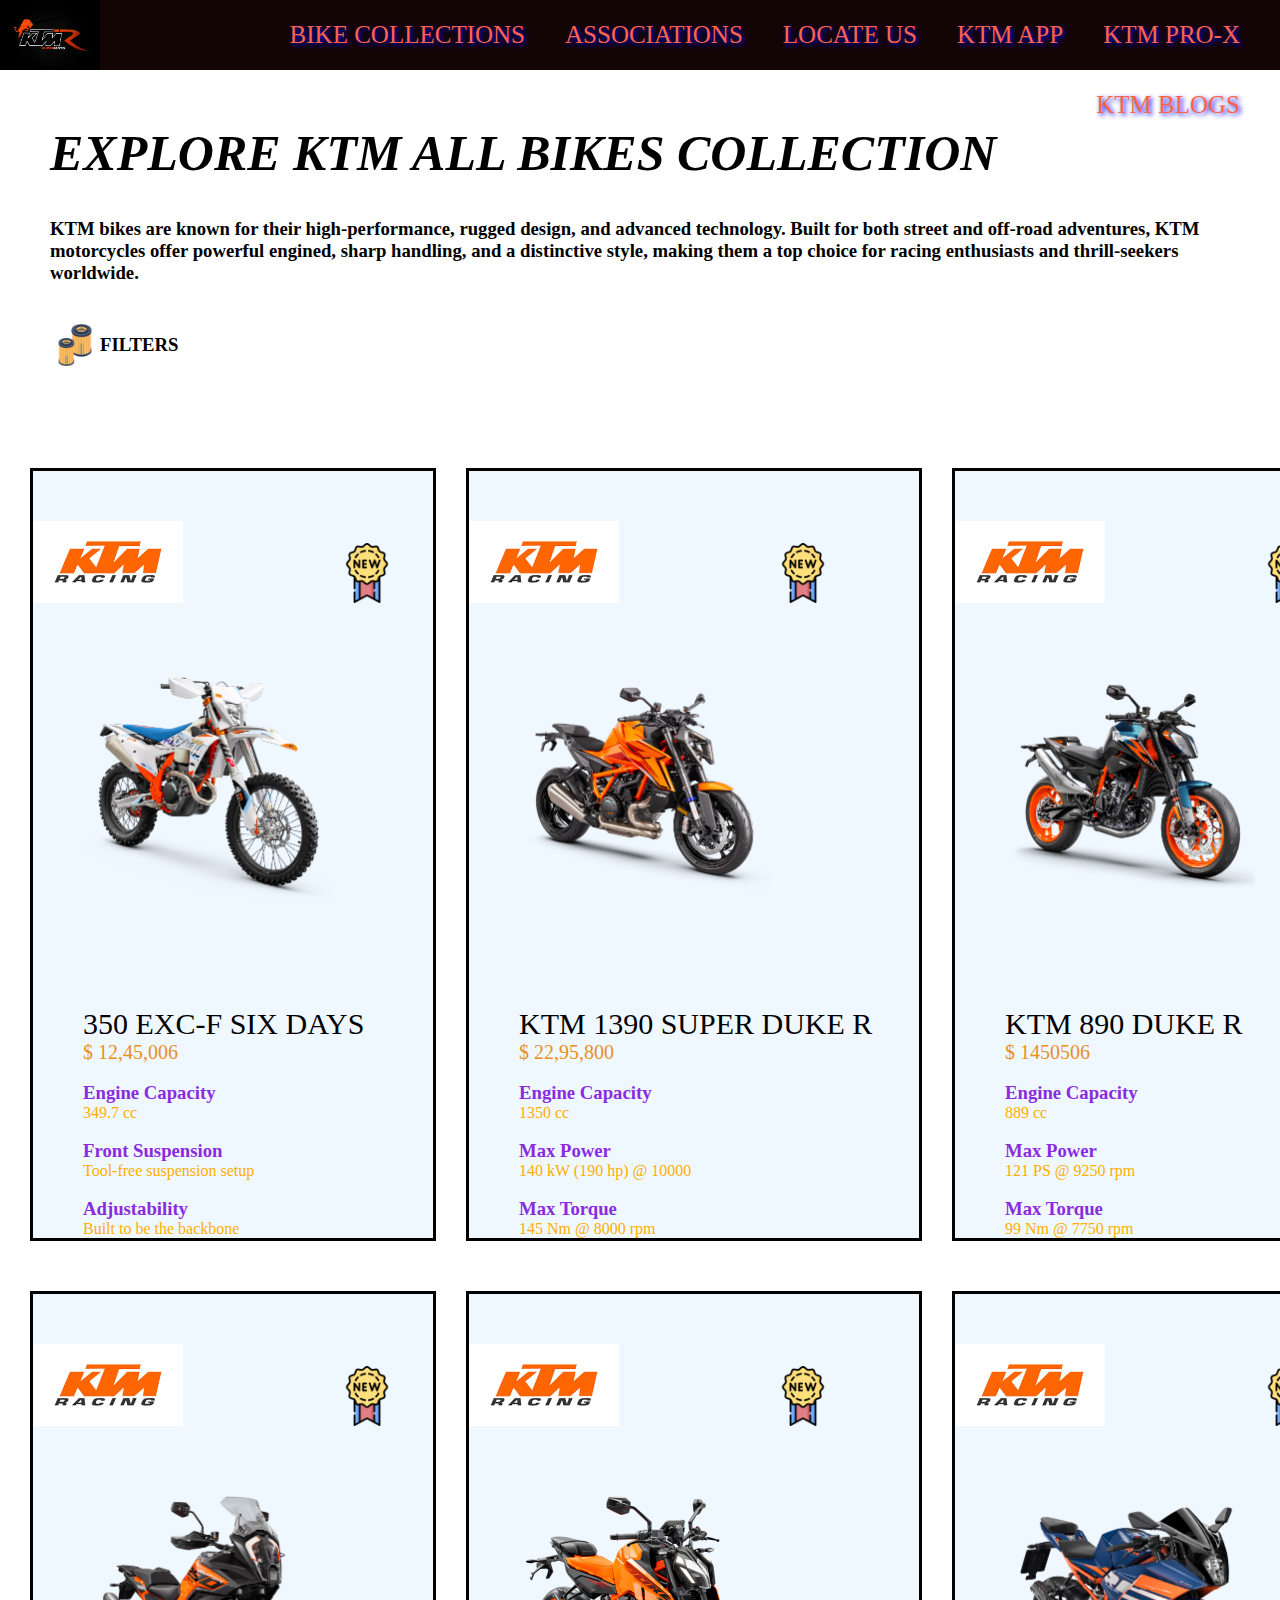
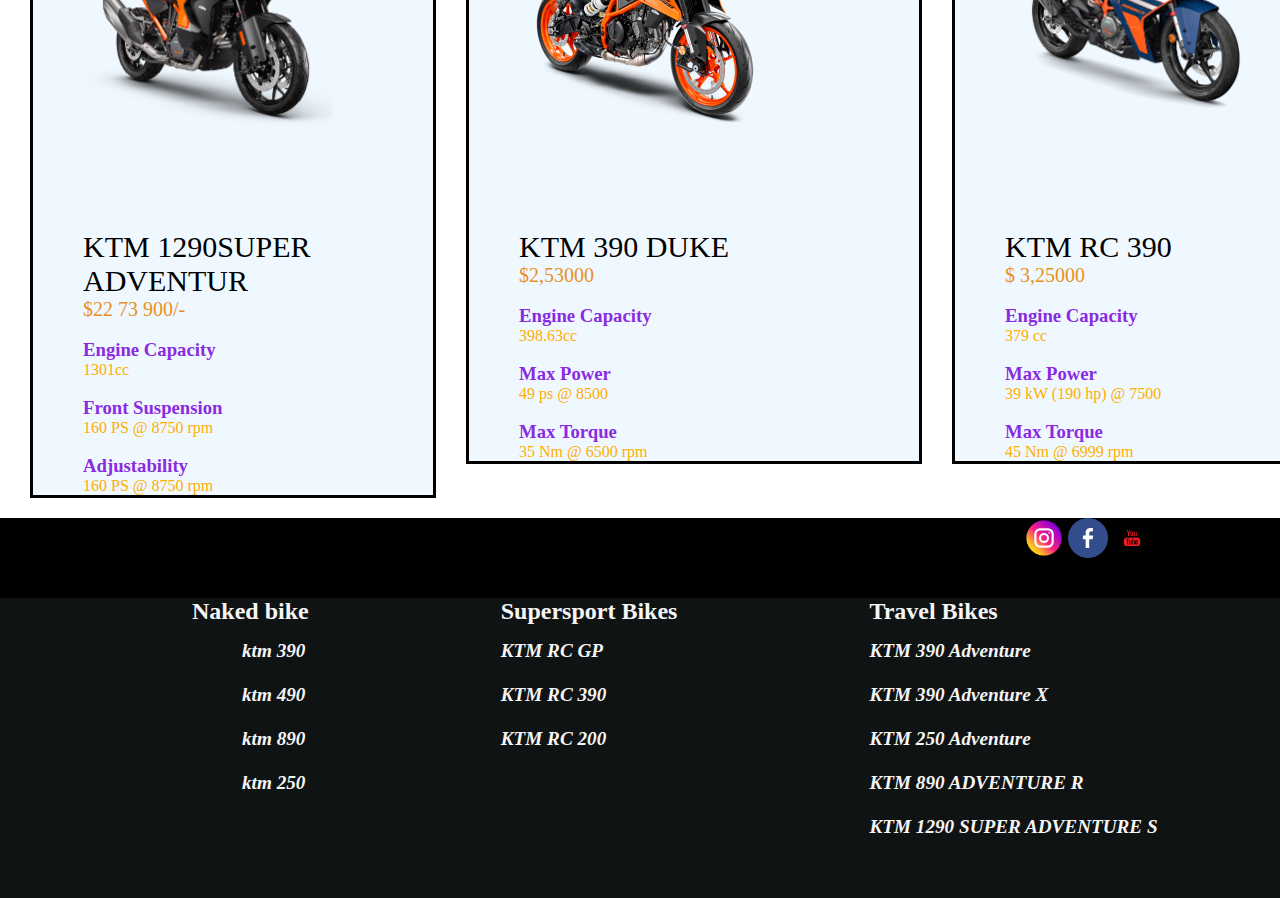
<file: BIKE COLLECTION.html>
<!DOCTYPE html>
<html lang="en">

<head>
  <meta charset="UTF-8">
  <meta name="viewport" content="width=device-width, initial-scale=1.0">
  <title>Document</title>
  <link rel="stylesheet" href="bikecollection.css">
</head>
<style>
  * {
    margin: 0;
    padding: 0;
  }

  nav {
    width: 100%;
    height: 70px;
    background-color: rgb(20, 5, 5);
    /* border: 8px rgb(41, 213, 210) inset ; */

  }

  nav a {
    text-decoration: none;
    font-size: 25px;
    line-height: 70px;
    float: right;
    margin-right: 40px;
    text-shadow: 2px 2px 5px blue;
    color: tomato;

  }

  a:hover {
    color: #6ef110;
    text-shadow: 2px 2px 5px rgb(7, 13, 13), 5px 5px 25px tomato, 5px 5px 5px tomato;
  }
  .g:hover{ 
    height: 60px;
    width: 60px;
  }
</style>

<body>

  <!-- NAVBAR  -->
  <nav>
    <a style="float: left;" href="index.html"><img src="./Images/logo 1 ktm.jpg" alt="" width="100px" height="70px"></a>
    <a href="KTM PRO-X.html">KTM PRO-X</a>
    <a href="KTM APP.html">KTM APP</a>
    <a href="LOCATE US.html">LOCATE US</a>
    <a href="ASSOCIATIONS.html">ASSOCIATIONS</a>
    <a href="BIKE COLLECTION.html">BIKE COLLECTIONS</a>
    <a href="KTM BLOGS.html">KTM BLOGS</a>
  </nav>

  <!-- FIRST CONTENT  -->
  <div style="margin-left: 50px; margin-right: 50px;"><br><br><br>
    <p style="font-size:50px;font-style:oblique;"><b>EXPLORE KTM ALL BIKES COLLECTION</b></p><br><br>
    <h3><b>KTM bikes are known for their high-performance, rugged design, and advanced technology. Built for both street
        and off-road adventures, KTM motorcycles offer powerful engined, sharp handling, and a distinctive style, making
        them a top choice for racing enthusiasts and thrill-seekers worldwide.</b></h3>
  </div><br><br>

  <div style="margin-left: 50px;">
    <img src="./Images/filter.png" alt="" width="50px">
    <h3 style="margin-top:-40px ; margin-left: 50px; ">FILTERS</h3>
    <p style="margin-left:1250px;margin-top: -10px;font-weight: bolder;"><b>Sort by: New Arrival</b></p>
  </div>

  <div>
    <!-- 1 -->
    <div class="bikecollection" style="display: flex;">


      <div style="border: 3px solid black;width:450px;margin-left:30px;margin-top:50px;background-color:aliceblue; ">
        <div>
          <img src="/Images/download.png" alt="" width="150px" style="margin-top: 50px;">
          <img src="/Images/new.png" alt="" width="60px" style="margin-left: 150px;">
        </div>

        <div class="e350exv" style=" margin-left: 50px; margin-top: 50px;">
          <div style="height: 350px;width: 350px;">
            <a href=""><img class="ktm350" src="/Images/350-EXC-F.webp" alt="" width="250px"></a>
          </div>
          <p style="font-size:30px">350 EXC-F SIX DAYS</p>
          <p style="color: rgb(233, 144, 28); font-size: 20px;">$ 12,45,006</p><br>


          <div style="color: rgb(255, 174, 0);">
            <div>
              <h3 style="color: blueviolet;">Engine Capacity</h3>
              <p>349.7 cc</p><br>
              <div>
                <h3 style="color: blueviolet;">Front Suspension</h3>
                <p>Tool-free suspension setup</p><br>
                <div>
                  <h3 style="color: blueviolet;">Adjustability</h3>
                  <p>Built to be the backbone</p>
                </div>
              </div>
            </div>
          </div>
        </div>
      </div>

      <!-- 2 -->
      <div class="bikecollection">

        <div style="border: 3px solid black;width:450px;margin-left:30px;margin-top:50px;background-color:aliceblue; ">
          <div>
            <img src="/Images/download.png" alt="" width="150px" style="margin-top: 50px;">
            <img src="/Images/new.png" alt="" width="60px" style="margin-left: 150px;">
          </div>

          <div class="e350exv" style=" margin-left: 50px; margin-top: 50px;">
            <div style="height: 350px;width: 350px;">
              <a href=""><img class="ktm350" src="/Images/1390 Super Duke R Orange.webp" alt="" width="250px"></a>
            </div>
            <p style="font-size:30px">KTM 1390 SUPER DUKE R</p>
            <p style="color: rgb(233, 144, 28); font-size: 20px;">$ 22,95,800</p><br>


            <div style="color: rgb(255, 174, 0);">
              <div>
                <h3 style="color: blueviolet;">Engine Capacity</h3>
                <p>1350 cc</p><br>
                <div>
                  <h3 style="color: blueviolet;">Max Power</h3>
                  <p>140 kW (190 hp) @ 10000</p><br>
                  <div>
                    <h3 style="color: blueviolet;">Max Torque</h3>
                    <p>145 Nm @ 8000 rpm</p>
                  </div>
                </div>
              </div>
            </div>
          </div>
        </div>
      </div>
      <!-- 3 -->
      <div class="bikecollection">

        <div style="border: 3px solid black;width:450px;margin-left:30px;margin-top:50px;background-color:aliceblue; ">
          <div>
            <img src="/Images/download.png" alt="" width="150px" style="margin-top: 50px;">
            <img src="/Images/new.png" alt="" width="60px" style="margin-left: 150px;">
          </div>

          <div class="e350exv" style=" margin-left: 50px; margin-top: 50px;">
            <div style="height: 350px;width: 350px;">
              <a href=""><img class="ktm350" src="/Images/890 DUKE R.webp" alt="" width="250px"></a>
            </div>
            <p style="font-size:30px">KTM 890 DUKE R</p>
            <p style="color: rgb(233, 144, 28); font-size: 20px;">$ 1450506</p><br>


            <div style="color: rgb(255, 174, 0);">
              <div>
                <h3 style="color: blueviolet;">Engine Capacity</h3>
                <p>889 cc</p><br>
                <div>
                  <h3 style="color: blueviolet;">Max Power</h3>
                  <p>121 PS @ 9250 rpm</p><br>
                  <div>
                    <h3 style="color: blueviolet;">Max Torque</h3>
                    <p>99 Nm @ 7750 rpm</p>
                  </div>
                </div>
              </div>
            </div>
          </div>
        </div>
      </div>
    </div>
    <!-- 4 -->
    <div class="bikecollection" style="display: flex;">


      <div style="border: 3px solid black;width:450px;margin-left:30px;margin-top:50px;background-color:aliceblue; ">
        <div>
          <img src="/Images/download.png" alt="" width="150px" style="margin-top: 50px;">
          <img src="/Images/new.png" alt="" width="60px" style="margin-left: 150px;">
        </div>

        <div class="e350exv" style=" margin-left: 50px; margin-top: 50px;">
          <div style="height: 350px;width: 350px;">
            <a href=""><img class="ktm350" src="/Images/1290 Super Adv S Orange.webp" alt="" width="250px"></a>
          </div>
          <p style="font-size:30px">KTM 1290SUPER ADVENTUR</p>
          <p style="color: rgb(233, 144, 28); font-size: 20px;">$22 73 900/- </p><br>


          <div style="color: rgb(255, 174, 0);">
            <div>
              <h3 style="color: blueviolet;">Engine Capacity</h3>
              <p>1301cc</p><br>
              <div>
                <h3 style="color: blueviolet;">Front Suspension</h3>
                <p>160 PS @ 8750 rpm</p><br>
                <div>
                  <h3 style="color: blueviolet;">Adjustability</h3>
                  <p>160 PS @ 8750 rpm</p>
                </div>
              </div>
            </div>
          </div>
        </div>
      </div>

      <!-- 5 -->
      <div class="bikecollection">

        <div style="border: 3px solid black;width:450px;margin-left:30px;margin-top:50px;background-color:aliceblue; ">
          <div>
            <img src="/Images/download.png" alt="" width="150px" style="margin-top: 50px;">
            <img src="/Images/new.png" alt="" width="60px" style="margin-left: 150px;">
          </div>

          <div class="e350exv" style=" margin-left: 50px; margin-top: 50px;">
            <div style="height: 350px;width: 350px;">
              <a href=""><img class="ktm350" src="/Images/duke390.png" alt="" width="250px"></a>
            </div>
            <p style="font-size:30px">KTM 390 DUKE</p>
            <p style="color: rgb(233, 144, 28); font-size: 20px;">$2,53000</p><br>


            <div style="color: rgb(255, 174, 0);">
              <div>
                <h3 style="color: blueviolet;">Engine Capacity</h3>
                <p>398.63cc</p><br>
                <div>
                  <h3 style="color: blueviolet;">Max Power</h3>
                  <p>49 ps @ 8500</p><br>
                  <div>
                    <h3 style="color: blueviolet;">Max Torque</h3>
                    <p>35 Nm @ 6500 rpm</p>
                  </div>
                </div>
              </div>
            </div>
          </div>
        </div>
      </div>
      <!-- 6 -->
      <div class="bikecollection">

        <div style="border: 3px solid black;width:450px;margin-left:30px;margin-top:50px;background-color:aliceblue; ">
          <div>
            <img src="/Images/download.png" alt="" width="150px" style="margin-top: 50px;">
            <img src="/Images/new.png" alt="" width="60px" style="margin-left: 150px;">
          </div>

          <div class="e350exv" style=" margin-left: 50px; margin-top: 50px;">
            <div style="height: 350px;width: 350px;">
              <a href=""><img class="ktm350" src="/Images/RC-390.webp" alt="" width="250px"></a>
            </div>
            <p style="font-size:30px">KTM RC 390</p>
            <p style="color: rgb(233, 144, 28); font-size: 20px;">$ 3,25000</p><br>


            <div style="color: rgb(255, 174, 0);">
              <div>
                <h3 style="color: blueviolet;">Engine Capacity</h3>
                <p>379 cc</p><br>
                <div>
                  <h3 style="color: blueviolet;">Max Power</h3>
                  <p>39 kW (190 hp) @ 7500</p><br>
                  <div>
                    <h3 style="color: blueviolet;">Max Torque</h3>
                    <p>45 Nm @ 6999 rpm</p>
                  </div>
                </div>
              </div>
            </div>
          </div>
        </div>
      </div>
    </div>

  </div>

  <!-- the price list -->

  <!-- <div> 
    <div>
      <h1 style="font-size:100px ; margin-top: 70px; margin-left: 50px;">KTM BIKES PRICE LIST</h1>
    </div><br><br>
    <div style="display: flex; margin-left: 70px; ">
      <h2 style="border: #6ef110 3px solid ">DUKE PRICE</h2>
      <h2 style="border: #6ef110 3px solid; margin-left:100px;">RC PRICE</h2>
      <h2 style="border: #6ef110 3px solid; margin-left:100px;">ENDURO PRICE</h2>
      <h2 style="border: #6ef110 3px solid; margin-left:100px;">TRAVEL PRICE</h2>
      <h2 style="border: #6ef110 3px solid; margin-left:100px;">MOTOCROSS PRICE</h2>
    </div>
    <div>
      <h1 style="margin-left: 50px;margin-top: 100px;">DUKE PRICE LIST</h1>
    </div>
    
</div> -->


  <div class="g" style="width: 100%;height: 80px;margin-top: -80px; background-color: black;">

    <div style="margin-left: 80%; margin-top: 100px;">
      <a href="https://www.instagram.com/ktm_official/"><img class="g" src="./Images/instagram.png" alt="" height="40px"
          width="40px"></a>
      <a href="https://www.facebook.com/Official.KTM"><img class="g" src="./Images/facebook.png" alt="" height="40px"
          width="40px"></a>
      <a href="https://www.youtube.com/ktm"> <img class="g" src="./Images/youtube.png" alt="" height="40px"
          width="40px"></a>
    </div>
  </div>


  <div style="width: 100%; height: 300px; background-color: rgb(16, 19, 19);color: whitesmoke;display: flex; ">
    <div style="margin-left: 15%;">
      <h2>
        Naked bike <br>
        <h5 style="margin-left:50px ; font-style:oblique; font-size: larger; margin-top: 15px;">
          ktm 390 <br><br>
          ktm 490 <br><br>
          ktm 890 <br><br>
          ktm 250 <br><br>

        </h5>
      </h2>
    </div>

    <div style="margin-left: 15%;">
      <h2>
        Supersport Bikes
      </h2>
      <h5 style=" font-style:oblique; font-size: larger; margin-top:15px">
        KTM RC GP <br><br>
        KTM RC 390 <br><br>
        KTM RC 200 <br>
      </h5>

    </div>
    <div style="margin-left: 15%;">
      <h2>
        Travel Bikes
      </h2>
      <h5 style=" font-style:oblique; font-size: larger;margin-top: 15px;">
        KTM 390 Adventure <br><br>
        KTM 390 Adventure X <br><br>
        KTM 250 Adventure <br><br>
        KTM 890 ADVENTURE R <br><br>
        KTM 1290 SUPER ADVENTURE S <br>

      </h5>
    </div>
  </div>
</body>

</html>
</file>
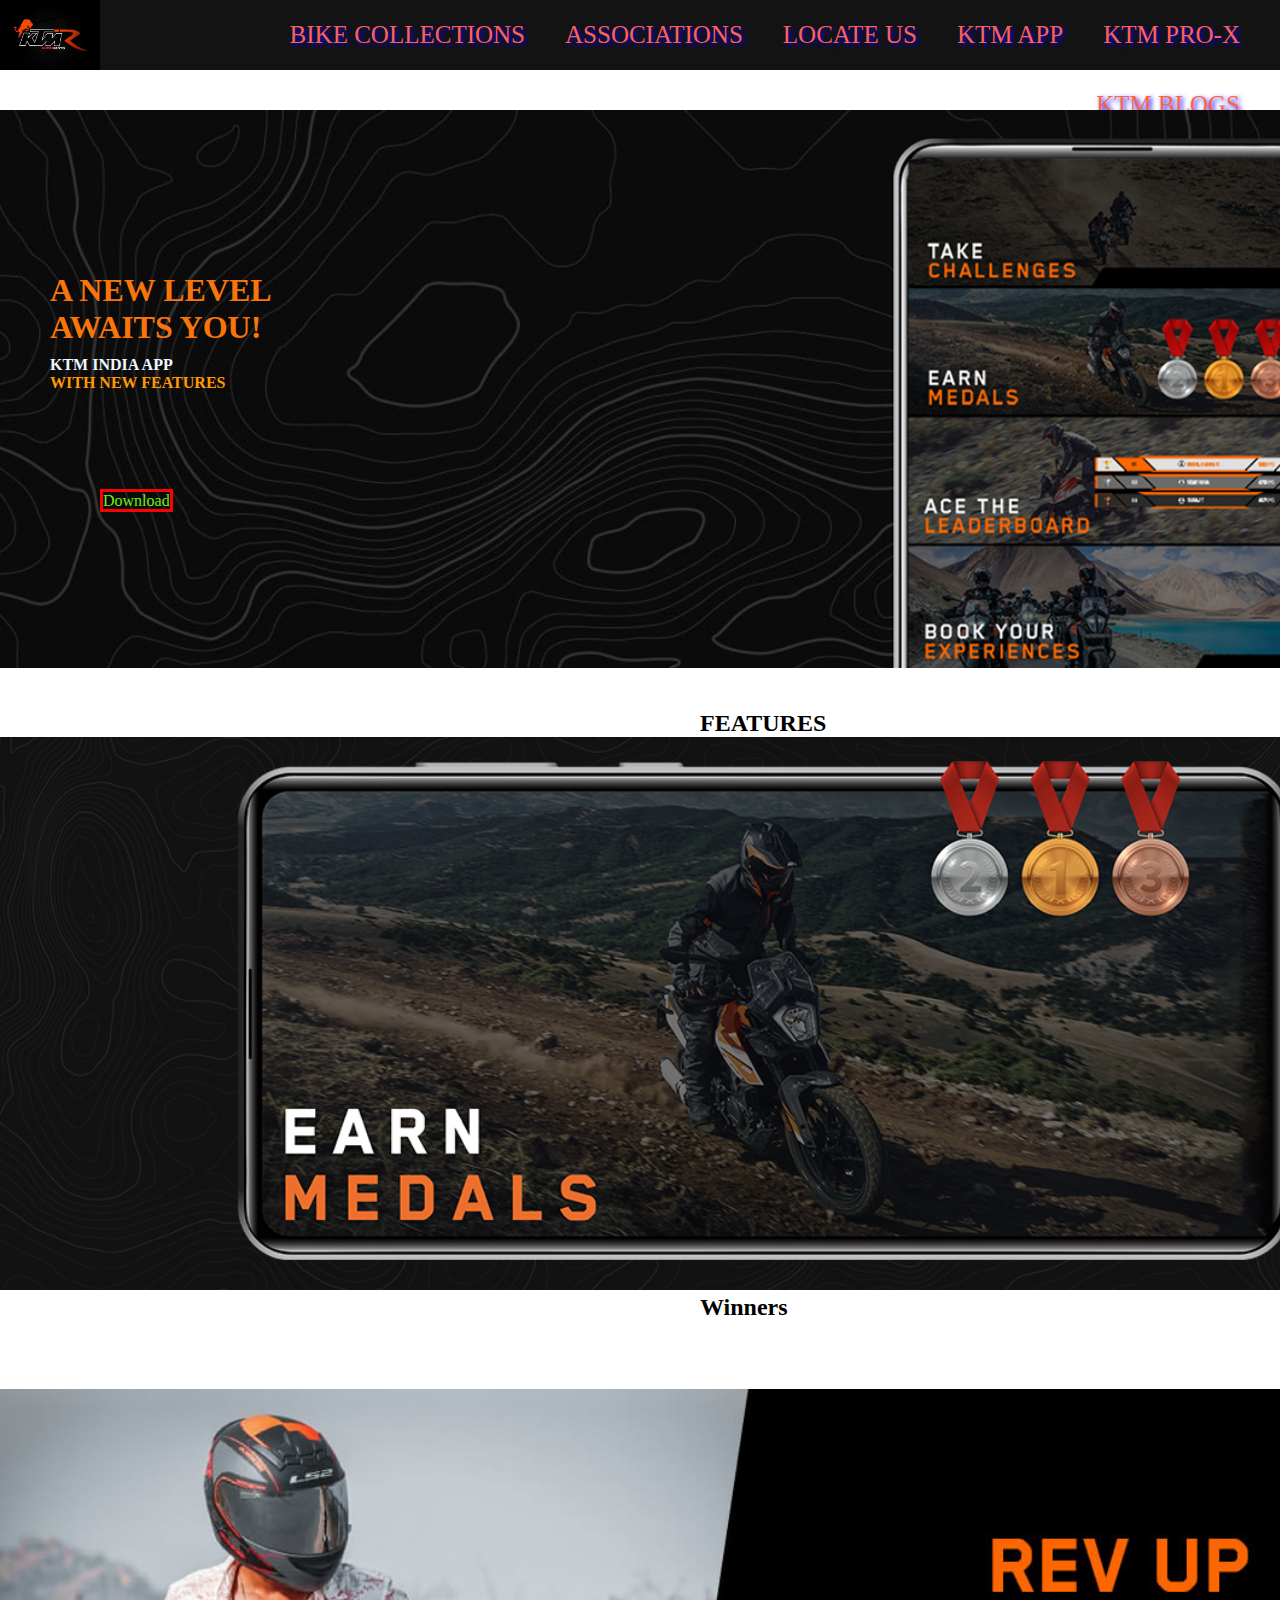
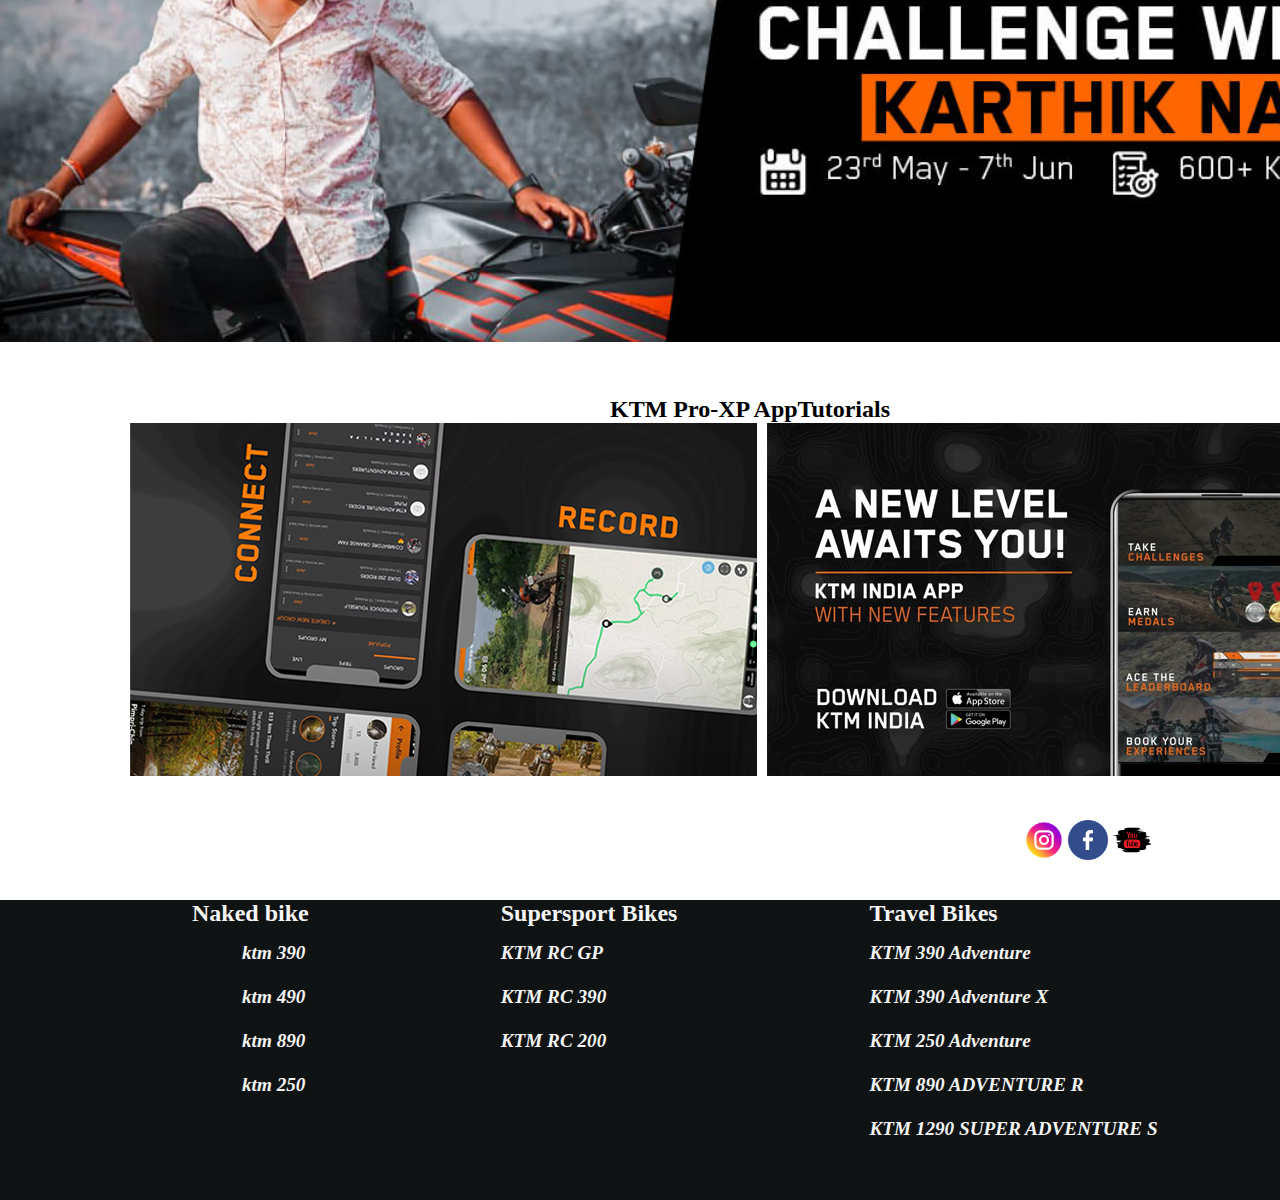
<file: KTM APP.html>
<!DOCTYPE html>
<html lang="en">

<head>
  <meta charset="UTF-8">
  <meta name="viewport" content="width=device-width, initial-scale=1.0">
  <title>Document</title>
</head>
<style>
  * {
    margin: 0;
    padding: 0;
  }

  nav {
    width: 100%;
    height: 70px;
    background-color: rgb(20, 19, 19);
    /* border: 8px rgb(41, 213, 210) inset ; */

  }

  nav a {
    text-decoration: none;
    font-size: 25px;
    line-height: 70px;
    float: right;
    margin-right: 40px;
    text-shadow: 2px 2px 5px blue;
    color: tomato;

  }

  a:hover {
    color: #6ef110;
    text-shadow: 2px 2px 5px rgb(7, 13, 13), 5px 5px 25px tomato, 5px 5px 5px tomato;
  }
</style>

<body>
  <nav>
    <a style="float: left;" href="index.html"><img src="./Images/logo 1 ktm.jpg" alt="" width="100px" height="70px"></a>
    <a href="KTM PRO-X.html">KTM PRO-X</a>
    <a href="KTM APP.html">KTM APP</a>
    <a href="LOCATE US.html">LOCATE US</a>
    <a href="ASSOCIATIONS.html">ASSOCIATIONS</a>
    <a href="BIKE COLLECTION.html">BIKE COLLECTIONS</a>
    <a href="KTM BLOGS.html">KTM BLOGS</a>
  </nav>




  <div>
    <div style="width: o;padding: 0;">
      <img style="width:1521px;margin-top:-30px;  " src="/Images/banner-desktop-02.png" alt="">

      <h1 style="margin-top:-400px;color:rgb(247, 117, 11);margin-left:50px;"> A NEW LEVEL <br> AWAITS YOU!</h1>

      <h4 style="color: aliceblue;margin-top:10px;margin-left: 50px;">KTM INDIA APP<br>
        <p style="color: #ff9900;">WITH NEW FEATURES</p>
      </h4>

    </div>
  </div>

  <div style="color: #6ef110;margin-left: 100px;margin-top: 100px;"><span style="border: 3px solid red;">Download</span>
  </div>



  <h2 style="margin-top: 200px; margin-left: 700px;">FEATURES</h2>

  <div>
    <img style="width:1521px;" src="/Images/slide-2.jpg" alt="">


    <h2 style="margin-top:px; margin-left: 700px;">Winners</h2><br>


    <img style="width:1521px;margin-top: 50px;" src="/Images/01.jpg" alt="">



    <h2 style=" margin-left: 610px; margin-top: 50px;">KTM Pro-XP AppTutorials</h2>

    <div style="display: flex;">

      <div>
        <img style="margin-left:130px ;" src="/Images/Video-2.jpg" alt="">
      </div>

      <div>
        <img style="margin-left:10px ;" src="/Images/2KTM-pro.jpg" alt="">
      </div>

    </div>

  </div>

  <div style="width: 100%;height: 80px;margin-top: -60px;">

      <div style="margin-left: 80%; margin-top: 100px;">
 <a href="https://www.instagram.com/ktm_official/"><img class="g" src="./Images/instagram.png" alt="" height="40px" width="40px"  ></a>
 <a href="https://www.facebook.com/Official.KTM"><img class="g" src="./Images/facebook.png" alt="" height="40px" width="40px"></a>
 <a href="https://www.youtube.com/ktm">   <img class="g" src="./Images/youtube.png" alt="" height="40px" width="40px"></a>
  </div>
</div>


  <div style="width: 100%; height: 300px; background-color: rgb(16, 19, 19);color: whitesmoke;display: flex; ">
    <div style="margin-left: 15%;">
    <h2 >
      Naked bike <br>
      <h5 style="margin-left:50px ; font-style:oblique; font-size: larger; margin-top: 15px;">
        ktm 390 <br><br>
        ktm 490 <br><br>
        ktm 890 <br><br>
        ktm 250 <br><br>
        
      </h5>
    </h2>
  </div>
  
  <div style="margin-left: 15%;">
    <h2 style=""  >
      Supersport Bikes
    </h2>
    <h5 style=" font-style:oblique; font-size: larger; margin-top:15px">
      KTM RC GP <br><br>
      KTM RC 390 <br><br>
      KTM RC 200 <br>
    </h5>
      
    </div>
    <div style="margin-left: 15%;">
      <h2 style="" >
        Travel Bikes
      </h2>
      <h5 style=" font-style:oblique; font-size: larger;margin-top: 15px;">
        KTM 390 Adventure   <br><br>
        KTM 390 Adventure X <br><br>
        KTM 250 Adventure   <br><br>
        KTM 890 ADVENTURE R <br><br>
        KTM 1290 SUPER ADVENTURE S <br>
        
      </h5>
    </div>
    </div> 


</body>

</html>
</file>
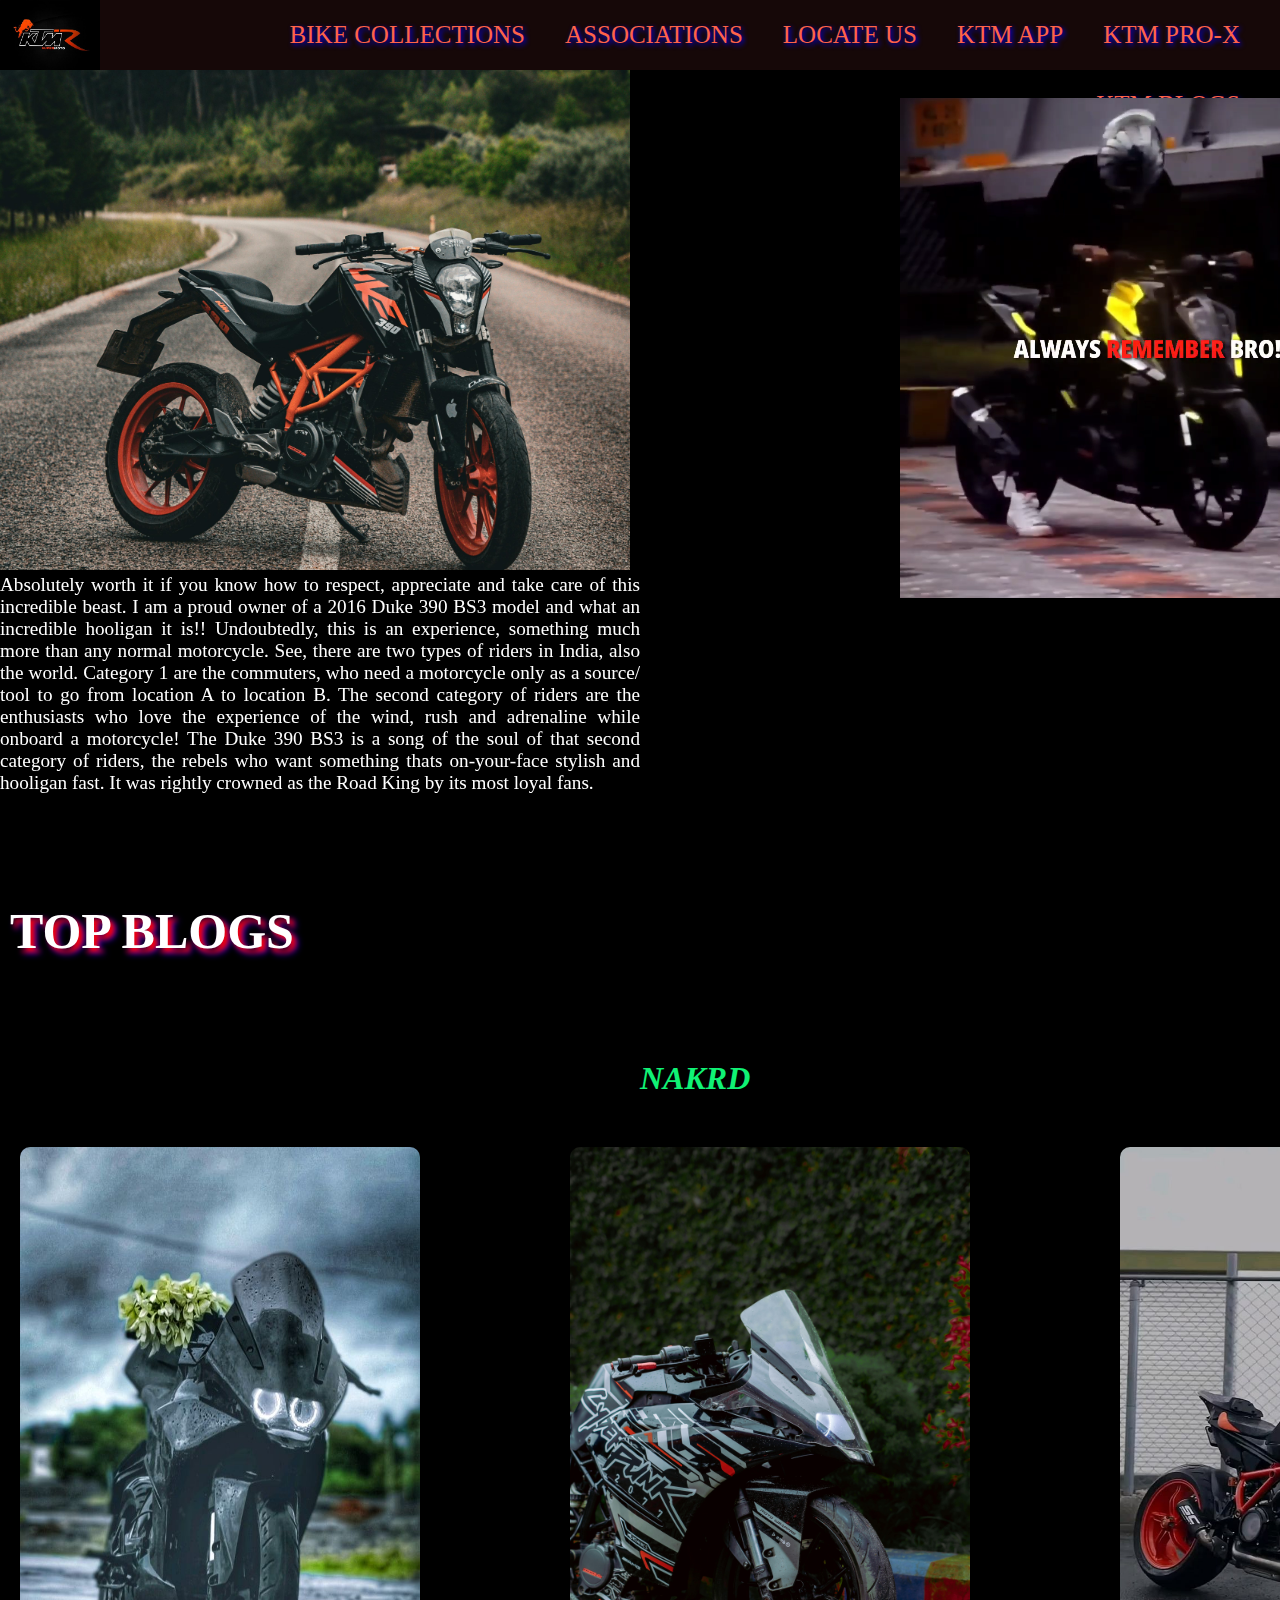
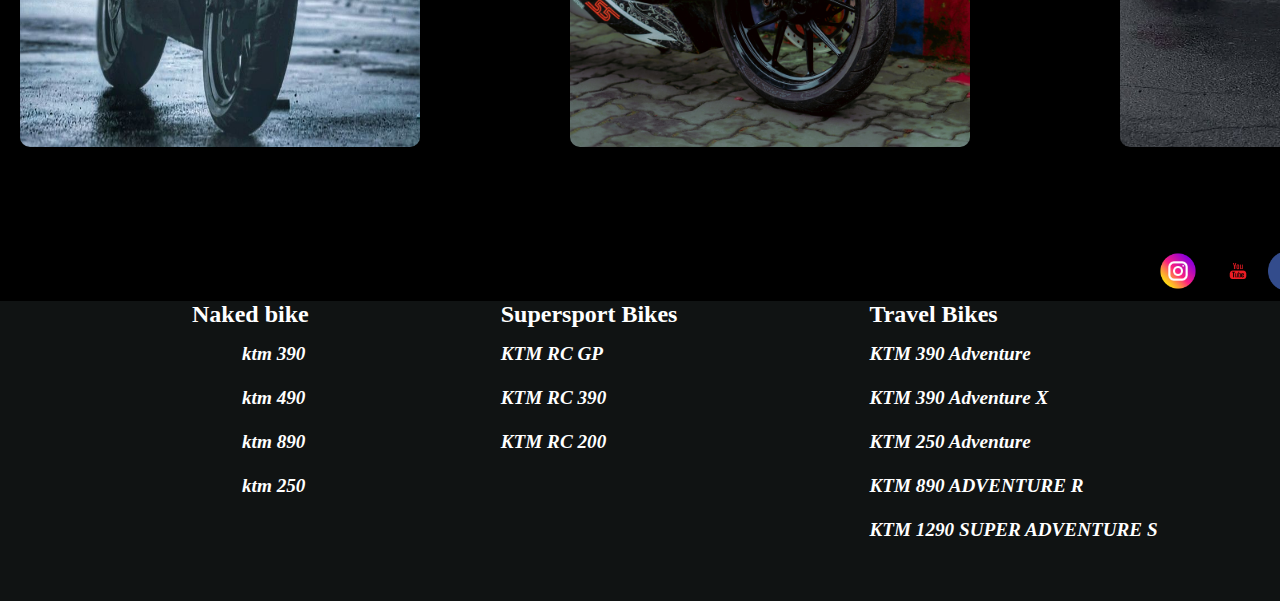
<file: KTM BLOGS.html>
<!DOCTYPE html>
<html lang="en">

<head>
  <meta charset="UTF-8">
  <meta name="viewport" content="width=device-width, initial-scale=1.0">
  <title>Document</title>
  <link rel="stylesheet" href="KTM BLOGS.css">
</head>
<style>
  * {
    margin: 0;
    padding: 0;
    color: white;
  }

  nav {
    width: 100%;
    height: 70px;
    background-color: rgb(22, 8, 8);
    /* border: 8px rgb(41, 213, 210) inset ; */

  }

  nav a {
    text-decoration: none;
    font-size: 25px;
    line-height: 70px;
    float: right;
    margin-right: 40px;
    text-shadow: 2px 2px 5px blue;
    color: tomato;

  }

  a:hover {
    color: #6ef110;
    text-shadow: 2px 2px 5px rgb(7, 13, 13), 5px 5px 25px tomato, 5px 5px 5px tomato;
  }
  .g:hover{
    width: 60px;
    height: 60px;
  }
</style>


<body style="background-color: black;">
  <nav>
    <a style="float: left;" href="index.html"><img src="./Images/logo 1 ktm.jpg" alt="" width="100px" height="70px"></a>
    <a href="KTM PRO-X.html">KTM PRO-X</a>
    <a href="KTM APP.html">KTM APP</a>
    <a href="LOCATE US.html">LOCATE US</a>
    <a href="ASSOCIATIONS.html">ASSOCIATIONS</a>
    <a href="BIKE COLLECTION.html">BIKE COLLECTIONS</a>
    <a href="KTM BLOGS.html">KTM BLOGS</a>
  </nav>
  <div style="position: relative;">
    <img style="object-fit: cover; margin-left: -150px;" src="./Images/KTM4.jpg" alt="" width="50%" height="500;">
    <p style="width: 50%;text-align: justify;color: white; font-size: larger ;">Absolutely worth it if you know how to
      respect, appreciate and take care of this incredible beast. I am a proud owner of a 2016 Duke 390 BS3 model and
      what an incredible hooligan it is!! Undoubtedly, this is an experience, something much more than any normal
      motorcycle. See, there are two types of riders in India, also the world. Category 1 are the commuters, who need a
      motorcycle only as a source/ tool to go from location A to location B. The second category of riders are the
      enthusiasts who love the experience of the wind, rush and adrenaline while onboard a motorcycle! The Duke 390 BS3
      is a song of the soul of that second category of riders, the rebels who want something thats on-your-face stylish
      and hooligan fast. It was rightly crowned as the Road King by its most loyal fans.</p>
  </div>
  <div class="g001" style="margin-top: -210px;">
    <video style=" object-fit: cover; margin-left: 900px;margin-top:-900px; " src="./Videos/KtMLover010.mp4"
      width="500px" height="500px" controls autoplay muted loop></video>
  </div>
  <div>
    <h1
      style="object-fit: cover; margin-top: 300px ; padding-left: 10px; text-shadow: 4px 4px 5px rgb(255, 0, 0),5px 5px 7px rgb(54, 6, 248); font-size: 50px;">
      TOP BLOGS</h1>
  </div>

  <h3
    style="object-fit: cover; margin-left:  50%; padding-top: 100px; color: rgb(16, 242, 117);font-style:italic ;font-size: xx-large; ">
    NAKRD</h3>
  <div style="display: flex;">

    <div style="object-fit: cover;margin-top: 50px ; margin-left: 20px; "><img style="border-radius: 10px;"
        src="./Images/RC390.jpg" alt="" width="400px" height="600px"></div>
    <div style="object-fit: cover;margin-top: 50px ; margin-left:150px; "><img style="border-radius: 10px;"
        src="./Images/KTM2.jpg" alt="" width="400px"></div>
    <div style="object-fit: cover;margin-top: 50px ; margin-left:150px; "><img style="border-radius: 10px;"
        src="./Images/KTM 1290 Super.jpg" alt="" width="400px" height="600px"></div>

   
  </div>


  <div class="g" style="margin-top:100px;height:100px; ">

    <div style="margin-left:50px; margin-top:600px; margin-left: 400px;">
      <a href="https://www.instagram.com/ktm_official/"><img class="g" style="margin-left: -10px;" src="./Images/instagram.png" alt="" height="40px"
          width="40px"></a>
      <a href="https://www.facebook.com/Official.KTM"><img class="g" style="margin-left: 100px;" src="./Images/facebook.png" alt="" height="40px"
          width="40px"></a>
      <a href="https://www.youtube.com/ktm"> <img class="g" style="margin-left: 50px;" src="./Images/youtube.png" alt="" height="40px"
          width="40px"></a>
    </div>
  </div>

  <!-- FOOTER -->
  <div
    style="width: 100%; height: 300px; background-color: rgb(16, 19, 19);color: whitesmoke;display: flex; margin-top: 150px; ">
    <div style="margin-left: 15%;">
      <h2>
        Naked bike <br>
        <h5 style="margin-left:50px ; font-style:oblique; font-size: larger; margin-top: 15px;">
          ktm 390 <br><br>
          ktm 490 <br><br>
          ktm 890 <br><br>
          ktm 250 <br><br>

        </h5>
      </h2>
    </div>

    <div style="margin-left: 15%;">
      <h2 style="">
        Supersport Bikes
      </h2>
      <h5 style=" font-style:oblique; font-size: larger; margin-top:15px">
        KTM RC GP <br><br>
        KTM RC 390 <br><br>
        KTM RC 200 <br>
      </h5>

    </div>
    <div style="margin-left: 15%;">
      <h2 style="">
        Travel Bikes
      </h2>
      <h5 style=" font-style:oblique; font-size: larger;margin-top: 15px;">
        KTM 390 Adventure <br><br>
        KTM 390 Adventure X <br><br>
        KTM 250 Adventure <br><br>
        KTM 890 ADVENTURE R <br><br>
        KTM 1290 SUPER ADVENTURE S <br>

      </h5>
    </div>


  </div>
</body>

</html>
</file>
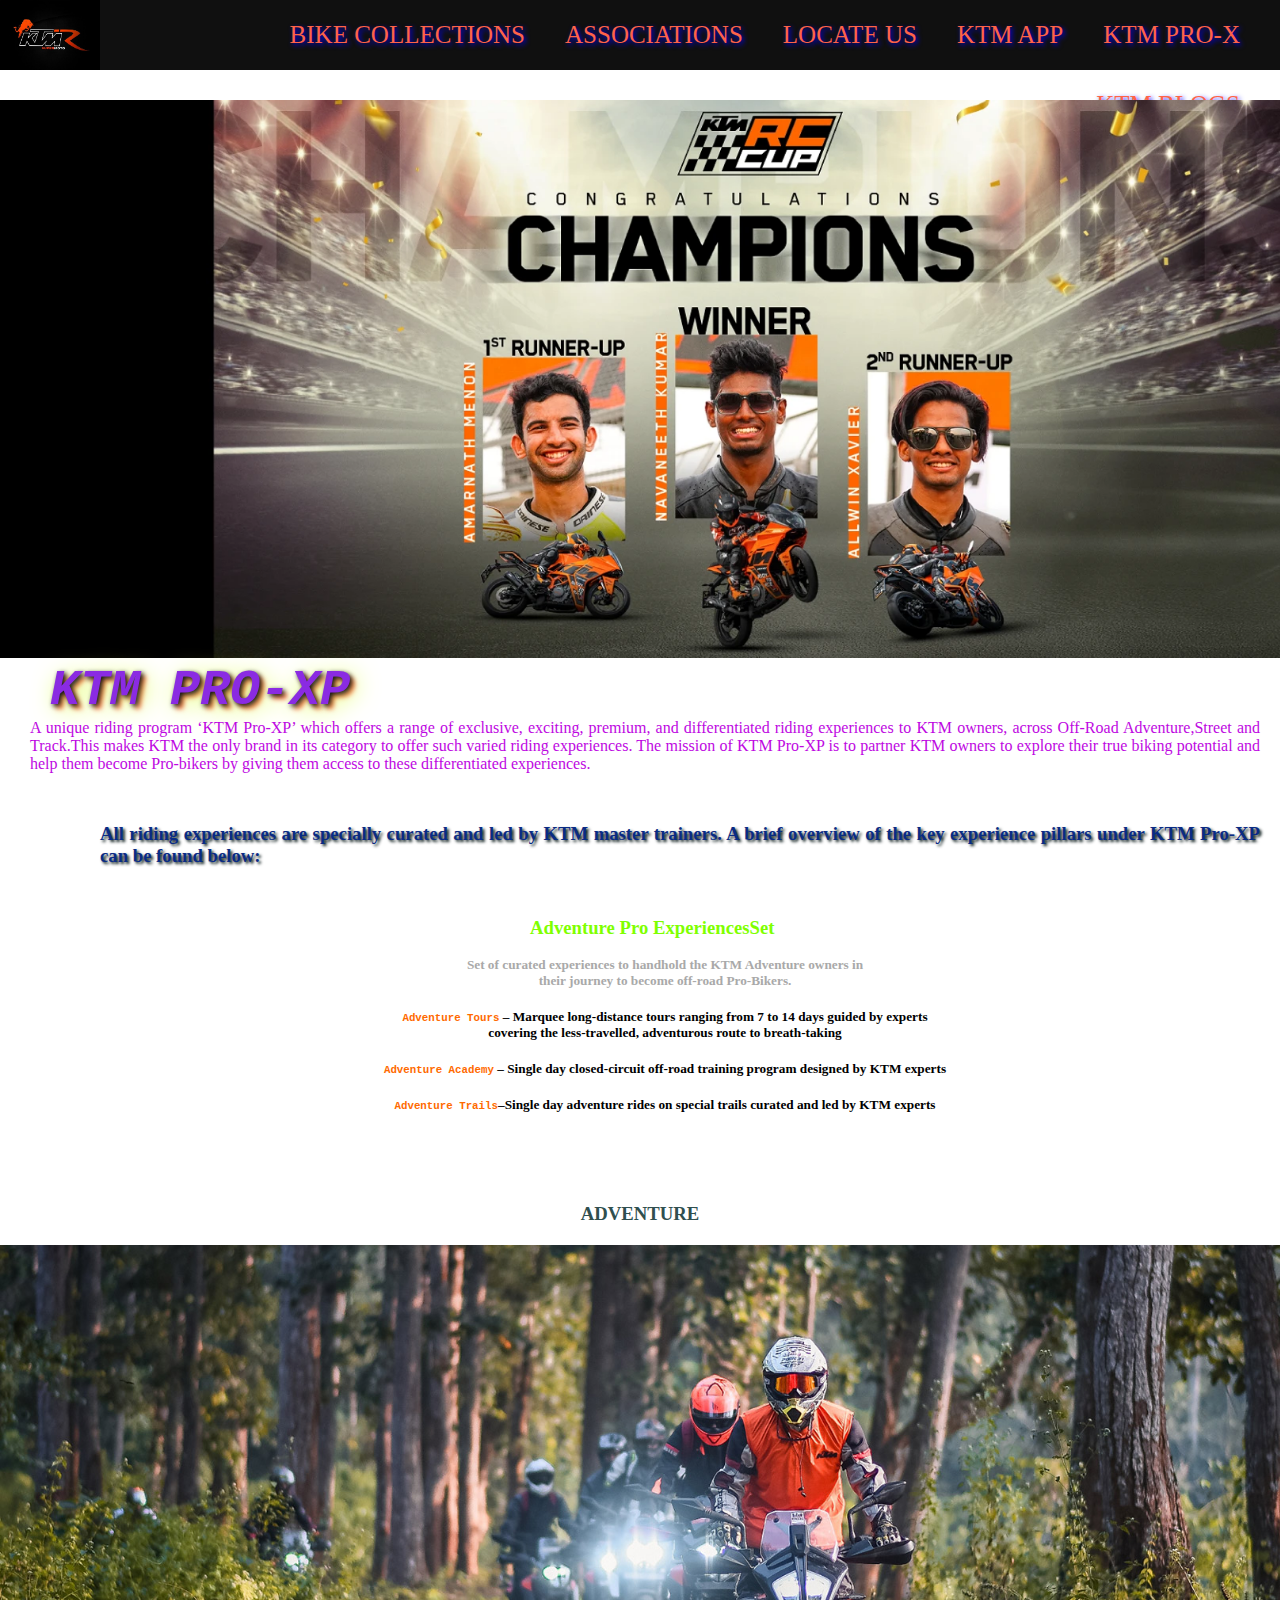
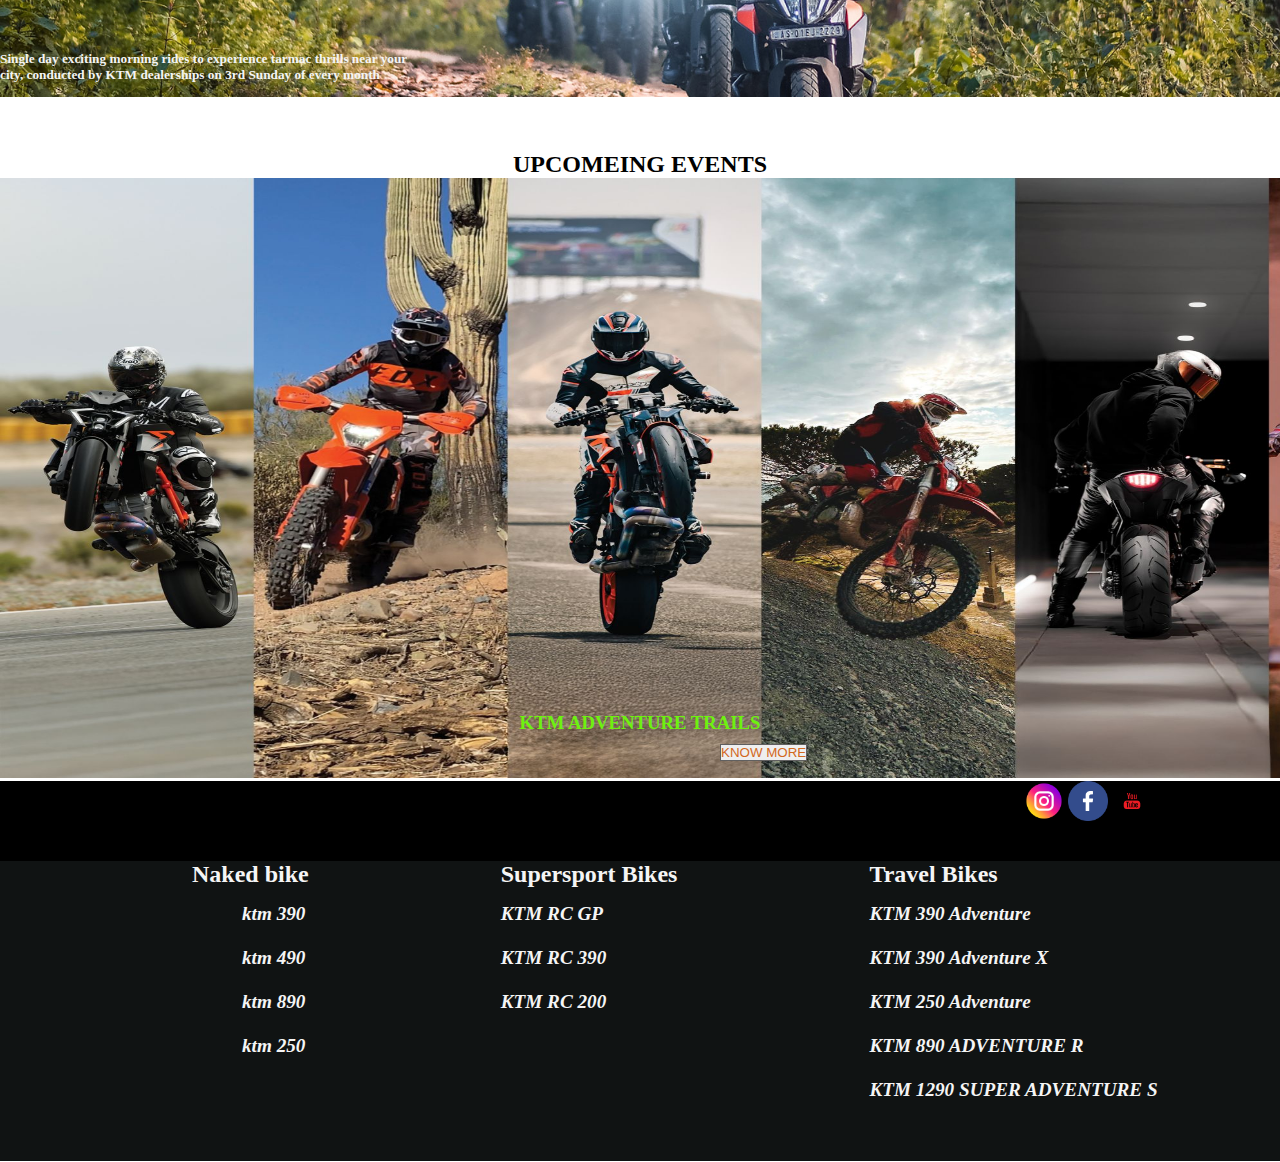
<file: KTM PRO-X.html>
<!DOCTYPE html>
<html lang="en">

<head>
  <meta charset="UTF-8">
  <meta name="viewport" content="width=device-width, initial-scale=1.0">
  <title>Document</title>
  <style>
    * {
      margin: 0;
      padding: 0;
    }

    nav {
      width: 100%;
      height: 70px;
      background-color: rgb(16, 16, 16);
      /* border: 8px rgb(41, 213, 210) inset ; */

    }

    nav a {
      text-decoration: none;
      font-size: 25px;
      line-height: 70px;
      float: right;
      margin-right: 40px;
      text-shadow: 2px 2px 5px blue;
      color: tomato;

    }

    a:hover {
      color: #6ef110;
      text-shadow: 2px 2px 5px rgb(7, 13, 13), 5px 5px 25px tomato, 5px 5px 5px tomato;
    }



    .gg:hover {
      color: rgb(230, 127, 2);
      text-shadow: 2px 2px 5px rgb(7, 13, 13), 5px 5px 25px rgb(249, 255, 71), 5px 5px 5px tomato;

    }

    .ff:hover {
      color: tomato;
      text-shadow: 2px 3px 5px black, 5px 5px 25px rgb(26, 253, 162), 5px 5px 5px rgb(196, 218, 6);
    }
    .g:hover{
      width: 60px;
      height: 60px;
    }
  </style>

</head>

<body>
  <nav>
    <a style="float: left;" href="index.html"><img src="./Images/logo 1 ktm.jpg" alt="" width="100px" height="70px"></a>
    <a href="KTM PRO-X.html">KTM PRO-X</a>
    <a href="KTM APP.html">KTM APP</a>
    <a href="LOCATE US.html">LOCATE US</a>
    <a href="ASSOCIATIONS.html">ASSOCIATIONS</a>
    <a href="BIKE COLLECTION.html">BIKE COLLECTIONS</a>
    <a href="KTM BLOGS.html">KTM BLOGS</a>
  </nav>

  <!--,,,,,,,,,,,,,,,,,,,,,,,,,,,,,,,,,,,,,,,,,,,,,,,,,,,,,,,,,,,,,,,,,,,,,,,,,,,,,,,,,,,,,,,,,,,,,,,,,,,,,,,,,,,,,,,,,,,,,,,,,,,,,,,,,,,,,,,,,,,,,,,,,,,,,,,,,,,,,,,,,,,,,,,,,,,,, -->

  <div>
    <img style="width:1521px;margin-top:-40px ;" src="/Images/ktm-pro-x-des.webp " alt="">
  </div>

  <div>
    <samp class="k" style="font-size:50px; font-style: italic; margin-left: 50px;color: blueviolet;
      text-shadow: 2px 2px 5px rgb(7, 13, 13), 5px 5px 25px rgb(221, 255, 71), 5px 5px 5px tomato;"><b>KTM
        PRO-XP</b></samp>
    <p style="text-align: justify; margin-left: 30px;margin-right: 20px; color: rgb(190, 8, 226);">A unique riding
      program ‘KTM Pro-XP’ which
      offers a range of exclusive, exciting, premium, and differentiated riding experiences to KTM owners, across
      Off-Road Adventure,Street and Track.This makes KTM the only brand in its category to offer such varied riding
      experiences. The mission of KTM Pro-XP is to partner KTM owners to explore their true biking potential and help
      them become Pro-bikers by giving them access to these differentiated experiences.</p>

    <h3
      style="text-align: justify; margin-left: 100px;margin-right: 20px;margin-top: 50px;color: rgb(9, 43, 132);text-shadow: 2px 2px 3px rgb(1, 18, 18);">
      All riding experiences are
      specially curated and led by KTM master trainers. A brief overview of the key experience pillars under KTM Pro-XP
      can be found below:</h3>

    <center>
      <h3 class="gg"
        style="text-align: justify; margin-left: 300px;margin-right: 20px;margin-top: 50px; display:flex;width: 500px;color: chartreuse;">
        Adventure Pro ExperiencesSet</h3><br>

      <h5 style="margin-left: 50px; color: darkgrey;">Set of curated experiences to handhold the KTM Adventure owners in
        <br> their journey to become off-road Pro-Bikers.
      </h5>

      <h5 style="margin-left: 50px;margin-top: 20px; "><samp style="color: rgb(255, 106, 0);">Adventure Tours</samp> –
        Marquee long-distance tours ranging from 7 to 14 days guided by experts <br> covering the less-travelled,
        adventurous route to breath-taking</h5>


      <h5 style="margin-left: 50px;margin-top: 20px; "><samp style="color: rgb(255, 106, 0);">Adventure Academy</samp> –
        Single day closed-circuit off-road training program designed by KTM experts</h5>




      <h5 style="margin-left: 50px;margin-top: 20px; "><samp style="color: rgb(255, 106, 0);">Adventure
          Trails</samp>–Single day adventure rides on special trails curated and led by KTM experts </h5>
    </center>

    <!-- ............................................................................................................................................................................ -->




    <div>

      <center>
        <h3 class="ff" style="margin-top: 90px; color: darkslategray;">ADVENTURE</h3>
      </center>

      <img src="/Images/trails-desktop.jpg" alt="" style="width: 1521px; margin-top: 20px;">
      <h5 style="margin-top:-50px; color: whitesmoke;"> Single day exciting morning rides to experience tarmac thrills
        near your <br> city, conducted by KTM dealerships on 3rd Sunday of every month</h5> <br>



      <center>
        <h2 style="margin-top:50px;">UPCOMEING EVENTS</h2>
      </center>
      <img src="/Images/KTM1.jpg" alt="" style="width: 1521px; height:600px;">
      <center>
        <h3 style="color: #6ef110;margin-top: -70px;">KTM ADVENTURE TRAILS</h3>
      </center>

      <button style="border: 1px rgb(97, 96, 96) solid; color: chocolate;margin-left: 720px; margin-top: 10px;">KNOW
        MORE</button>

    </div>

  </div>



  <div class="g" style="width: 100%;height: 80px;margin-top: -80px; background-color: black;">

    <div style="margin-left: 80%; margin-top: 100px;">
      <a href="https://www.instagram.com/ktm_official/"><img class="g" src="./Images/instagram.png" alt="" height="40px"
          width="40px"></a>
      <a href="https://www.facebook.com/Official.KTM"><img class="g" src="./Images/facebook.png" alt="" height="40px"
          width="40px"></a>
      <a href="https://www.youtube.com/ktm"> <img class="g" src="./Images/youtube.png" alt="" height="40px"
          width="40px"></a>
    </div>
  </div>


  <div style="width: 100%; height: 300px; background-color: rgb(16, 19, 19);color: whitesmoke;display: flex; ">
    <div style="margin-left: 15%;">
      <h2>
        Naked bike <br>
        <h5 style="margin-left:50px ; font-style:oblique; font-size: larger; margin-top: 15px;">
          ktm 390 <br><br>
          ktm 490 <br><br>
          ktm 890 <br><br>
          ktm 250 <br><br>

        </h5>
      </h2>
    </div>

    <div style="margin-left: 15%;">
      <h2>
        Supersport Bikes
      </h2>
      <h5 style=" font-style:oblique; font-size: larger; margin-top:15px">
        KTM RC GP <br><br>
        KTM RC 390 <br><br>
        KTM RC 200 <br>
      </h5>

    </div>
    <div style="margin-left: 15%;">
      <h2>
        Travel Bikes
      </h2>
      <h5 style=" font-style:oblique; font-size: larger;margin-top: 15px;">
        KTM 390 Adventure <br><br>
        KTM 390 Adventure X <br><br>
        KTM 250 Adventure <br><br>
        KTM 890 ADVENTURE R <br><br>
        KTM 1290 SUPER ADVENTURE S <br>

      </h5>
    </div>
  </div>



</body>

</html>
</file>
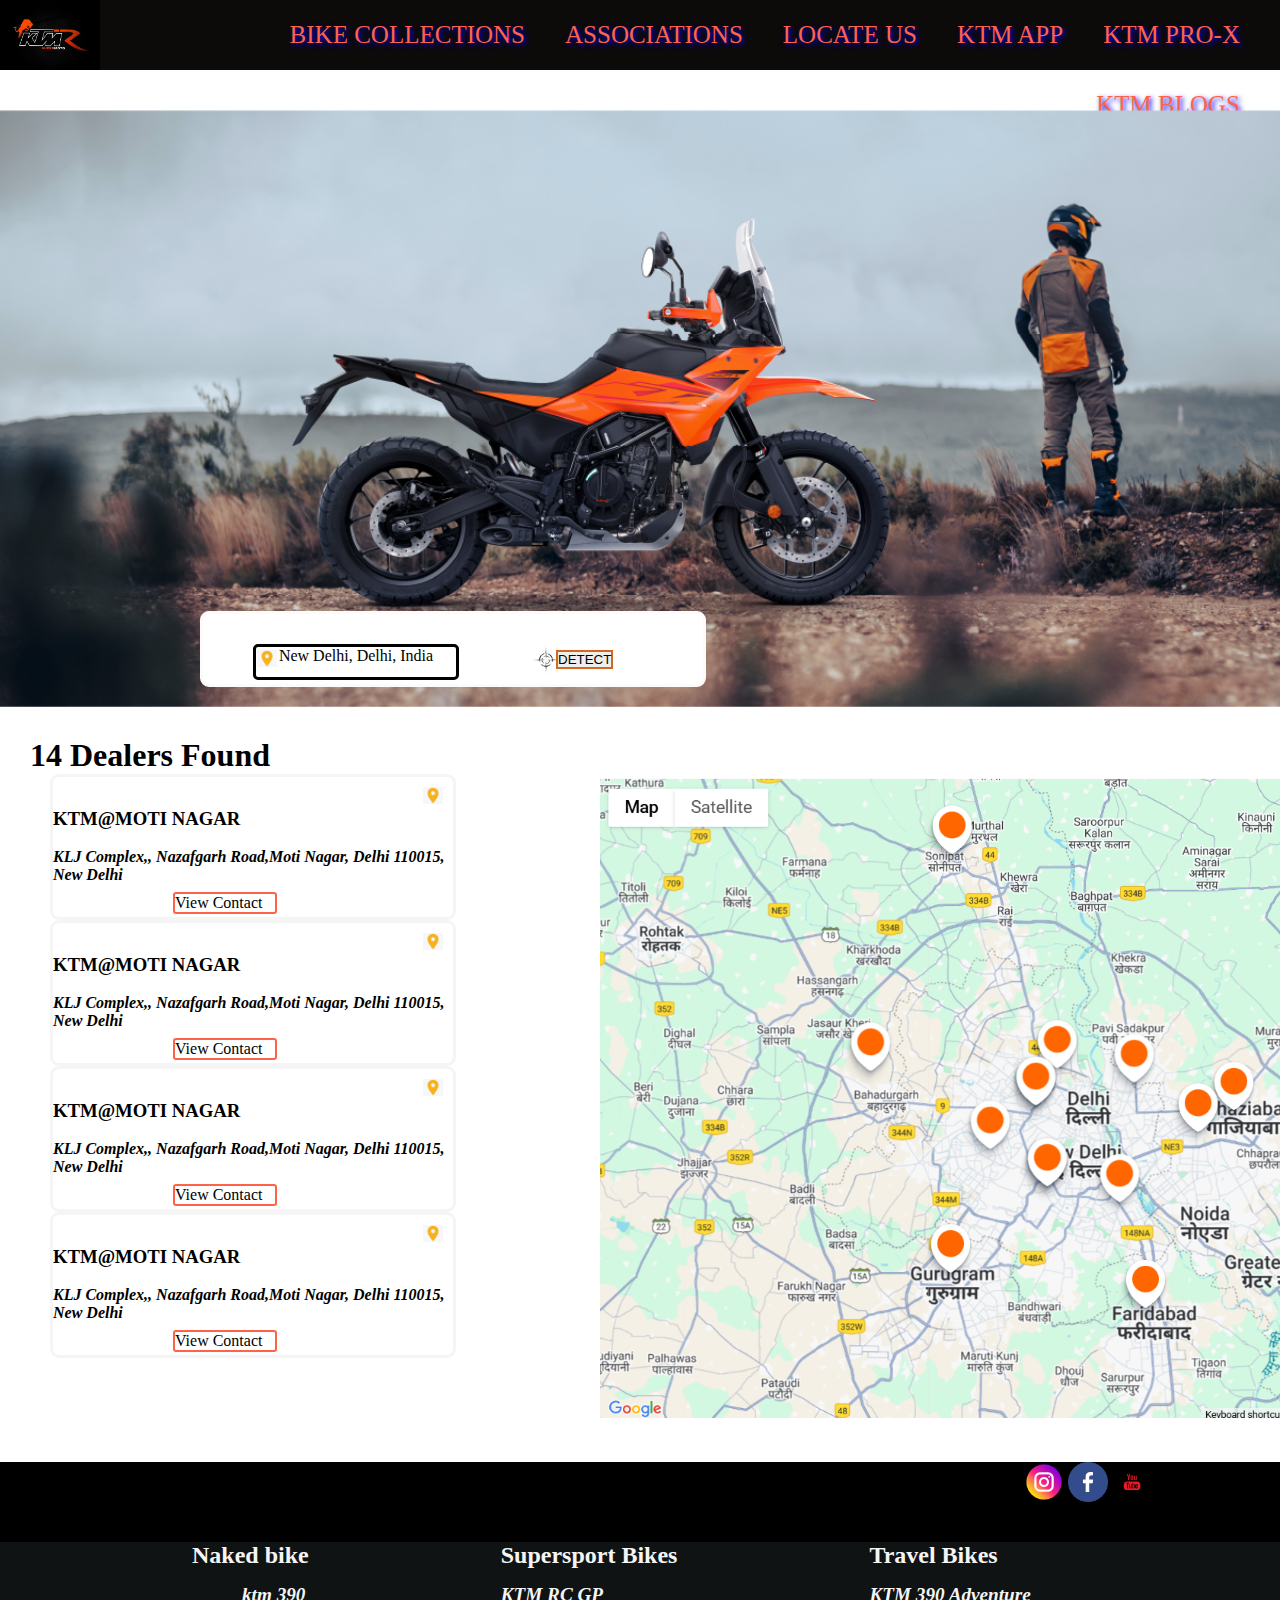
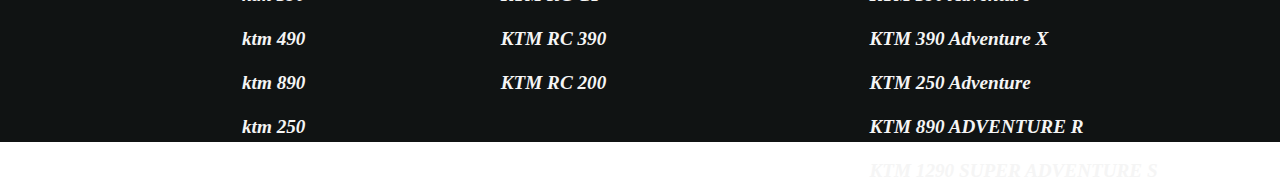
<file: LOCATE US.html>
<!DOCTYPE html>
<html lang="en">

<head>
  <meta charset="UTF-8">
  <meta name="viewport" content="width=device-width, initial-scale=1.0">
  <title>Document</title>
</head>
<style>
  * {
    margin: 0;
    padding: 0;
  }

  nav {
    width: 100%;
    height: 70px;
    background-color: rgb(13, 10, 10);
    /* border: 8px rgb(41, 213, 210) inset ; */

  }

  nav a {
    text-decoration: none;
    font-size: 25px;
    line-height: 70px;
    float: right;
    margin-right: 40px;
    text-shadow: 2px 2px 5px blue;
    color: tomato;

  }

  a:hover {
    color: #6ef110;
    text-shadow: 2px 2px 5px rgb(7, 13, 13), 5px 5px 25px tomato, 5px 5px 5px tomato;
  }
</style>

<body>
  <nav>
    <a style="float: left;" href="index.html"><img src="./Images/logo 1 ktm.jpg" alt="" width="100px" height="70px"></a>
    <a href="KTM PRO-X.html">KTM PRO-X</a>
    <a href="KTM APP.html">KTM APP</a>
    <a href="LOCATE US.html">LOCATE US</a>
    <a href="ASSOCIATIONS.html">ASSOCIATIONS</a>
    <a href="BIKE COLLECTION.html">BIKE COLLECTIONS</a>
    <a href="KTM BLOGS.html">KTM BLOGS</a>
  </nav>




  <div style=" width: 100%;">
    <div>
      <img style="width:1534px;object-fit: cover;margin-top:-30px ;" src="/Images/KTM 250 Adventure.webp" alt="">
      <div
        style="background-color: rgb(255, 255, 255); position: relative; border:rgb(253, 250, 250) 3px solid;width:500px; height:70px; margin-left: 200px;margin-top:-100px;border-radius: 9px;">
        <div
          style="border: black 3px solid; margin-top: 30px;margin-left: 50px; height: 30px; width: 200px;border-radius: 5px;">
          <center>New Delhi, Delhi, India</center>
          <img src="/Images/47226074-049d-4735-bfe9-1b9330f185e4.jpg" alt=""
            style="width:20px;margin-top:-15px;margin-left:1px;position: absolute; background-color:rgb(253, 235, 200);">
          <img src="/Images/027a2911-b11b-4e30-bf09-6ee99cc292c1.jpg" alt="" style="width:30px;margin-left:275px;margin-top:-20px;
        position: absolute; ">
          <button
            style="border: chocolate 2px solid;margin-left:300px;margin-top:-15px;position: absolute;">DETECT</button>

        </div>
      </div>

    </div>


    <div>
      <h1 style="margin-top:50px;margin-left: 30px;">14 Dealers Found</h1>

      <div style="border: 3px solid whitesmoke; width: 400px; height: 140px; margin-left:50px;border-radius:9px ;">
        <img style="margin-left: 370px; margin-top:10px;" src="/Images/47226074-049d-4735-bfe9-1b9330f185e4.jpg" alt=""
          width="20px">
        <h3>KTM@MOTI NAGAR</h3><br>
        <h4 style="font-style:italic;">KLJ Complex,, Nazafgarh Road,Moti Nagar, Delhi 110015, New Delhi</h4><br>
        <p style="border:2px solid tomato;width: 100px;margin-left:120px;margin-top: -10px;border-radius: 3px;">View
          Contact</p>
      </div>

      <div style="border: 3px solid whitesmoke; width: 400px; height: 140px; margin-left:50px;border-radius:9px ;">
        <img style="margin-left: 370px; margin-top:10px;" src="/Images/47226074-049d-4735-bfe9-1b9330f185e4.jpg" alt=""
          width="20px">
        <h3>KTM@MOTI NAGAR</h3><br>
        <h4 style="font-style:italic;">KLJ Complex,, Nazafgarh Road,Moti Nagar, Delhi 110015, New Delhi</h4><br>
        <p style="border:2px solid tomato;width: 100px;margin-left:120px;margin-top: -10px;border-radius: 3px;">View
          Contact</p>
      </div>

      <div style="border: 3px solid whitesmoke; width: 400px; height: 140px; margin-left:50px;border-radius:9px ;">
        <img style="margin-left: 370px; margin-top:10px;" src="/Images/47226074-049d-4735-bfe9-1b9330f185e4.jpg" alt=""
          width="20px">
        <h3>KTM@MOTI NAGAR</h3><br>
        <h4 style="font-style:italic;">KLJ Complex,, Nazafgarh Road,Moti Nagar, Delhi 110015, New Delhi</h4><br>
        <p style="border:2px solid tomato;width: 100px;margin-left:120px;margin-top: -10px;border-radius: 3px;">View
          Contact</p>
      </div>

      <div style="border: 3px solid whitesmoke; width: 400px; height: 140px; margin-left:50px;border-radius:9px ;">
        <img style="margin-left: 370px; margin-top:10px;" src="/Images/47226074-049d-4735-bfe9-1b9330f185e4.jpg" alt=""
          width="20px">
        <h3>KTM@MOTI NAGAR</h3><br>
        <h4 style="font-style:italic;">KLJ Complex,, Nazafgarh Road,Moti Nagar, Delhi 110015, New Delhi</h4><br>
        <p style="border:2px solid tomato;width: 100px;margin-left:120px;margin-top: -10px;border-radius: 3px;">View
          Contact</p>
      </div>
      <img style="margin-left:600px;margin-top:-580px;" src="/Images/Screenshot 2025-07-02 192535.png" alt=""
        width="900px">
    </div>

  </div>
  <div style="width: 100%;height: 80px;margin-top: -60px;background-color: black;">

    <div style="margin-left: 80%; margin-top: 100px;">
      <a href="https://www.instagram.com/ktm_official/"><img class="g" src="./Images/instagram.png" alt="" height="40px"
          width="40px"></a>
      <a href="https://www.facebook.com/Official.KTM"><img class="g" src="./Images/facebook.png" alt="" height="40px"
          width="40px"></a>
      <a href="https://www.youtube.com/ktm"> <img class="g" src="./Images/youtube.png" alt="" height="40px"
          width="40px"></a>
    </div>
  </div>


  <div style="width: 100%; height: 200px; background-color: rgb(16, 19, 19);color: whitesmoke;display: flex; ">
    <div style="margin-left: 15%;">
      <h2>
        Naked bike <br>
        <h5 style="margin-left:50px ; font-style:oblique; font-size: larger; margin-top: 15px;">
          ktm 390 <br><br>
          ktm 490 <br><br>
          ktm 890 <br><br>
          ktm 250 <br><br>

        </h5>
      </h2>
    </div>

    <div style="margin-left: 15%;">
      <h2 style="">
        Supersport Bikes
      </h2>
      <h5 style=" font-style:oblique; font-size: larger; margin-top:15px">
        KTM RC GP <br><br>
        KTM RC 390 <br><br>
        KTM RC 200 <br>
      </h5>

    </div>
    <div style="margin-left: 15%;">
      <h2 style="">
        Travel Bikes
      </h2>
      <h5 style=" font-style:oblique; font-size: larger;margin-top: 15px;">
        KTM 390 Adventure <br><br>
        KTM 390 Adventure X <br><br>
        KTM 250 Adventure <br><br>
        KTM 890 ADVENTURE R <br><br>
        KTM 1290 SUPER ADVENTURE S <br>

      </h5>
    </div>
  </div>
</body>

</html>
</file>
<file: bikecollection.css>
.ktm350:hover{
    height: 300px;
    width: 300px;
}
</file>
<file: KTM BLOGS.css>
.g{
     position: absolute;
     margin-left: 60%;
     margin-top: -600px;
     
    
}

video::-webkit-media-controls {
    display: none ;
  }
</file>
